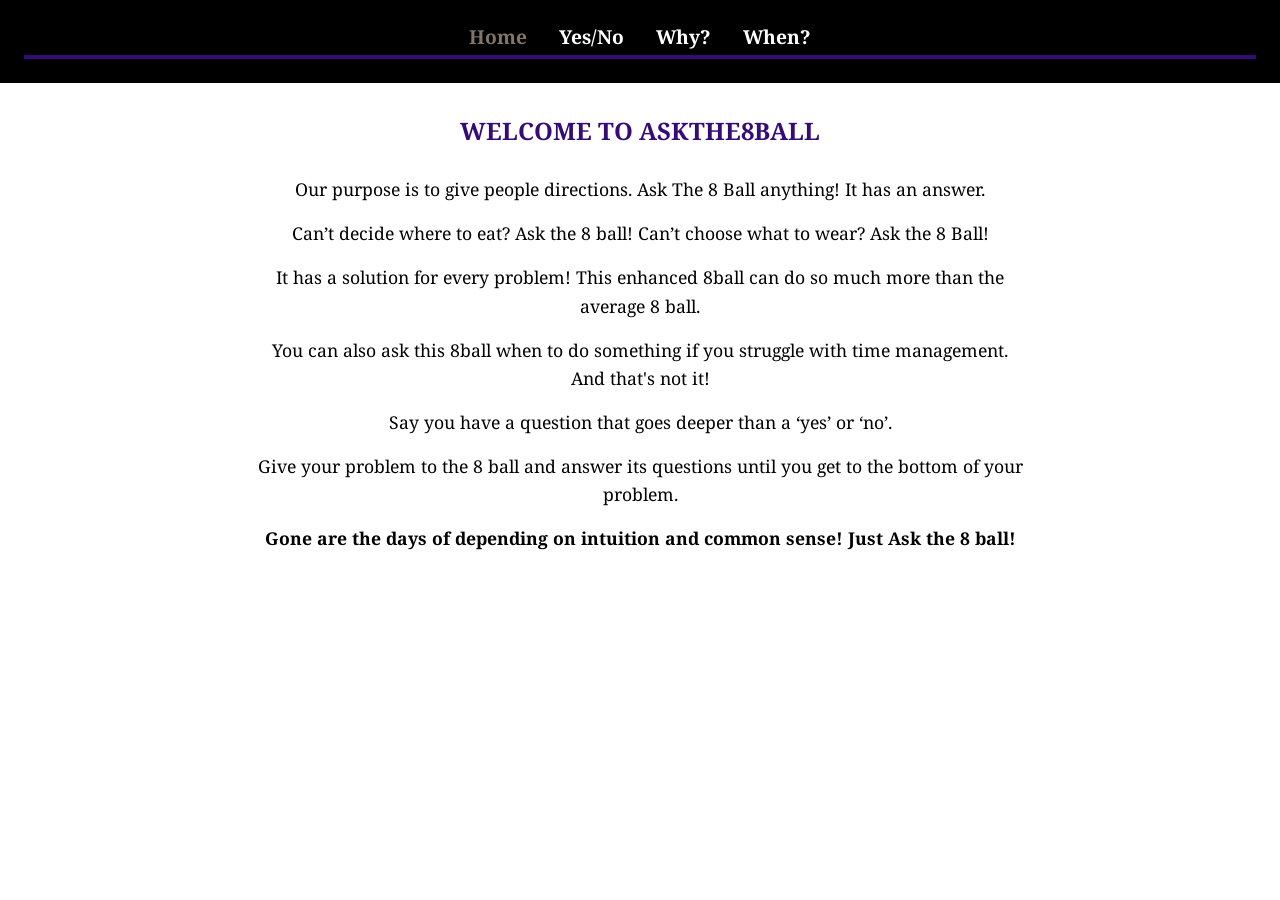
<file: docs/index.html>
<!DOCTYPE html>
<html lang="en">
<head>
    <meta charset="UTF-8">
    <meta name="viewport" content="width=device-width, initial-scale=1.0">
    <title>AskThe8Ball - Home</title>
    <link rel="stylesheet" href="./styles/style.css">
</head>
<body class="home-page">
<header class="site-header">
    <nav class="main-nav">
        <ul class="nav-links">
            <li><a href="index.html" class="active">Home</a></li>
            <li><a href="yes-no.html">Yes/No</a></li>
            <li><a href="why.html">Why?</a></li>
            <li><a href="when.html">When?</a></li>
        </ul>
    </nav>
    <hr class="header-divider">
</header>

<main class="main-content text-center">
    <section class="hero-section">
        <h1 class="main-title">WELCOME TO ASKTHE8BALL</h1>
    </section>

    <section class="about-section">
        <p>Our purpose is to give people directions. Ask The 8 Ball anything! It has an answer.</p>
        <p>Can’t decide where to eat? Ask the 8 ball! Can’t choose what to wear? Ask the 8 Ball!</p>
        <p>It has a solution for every problem! This enhanced 8ball can do so much more than the average 8 ball.</p>
        <p>You can also ask this 8ball when to do something if you struggle with time management. And that's not it!</p>
        <p>Say you have a question that goes deeper than a ‘yes’ or ‘no’.</p>
        <p>Give your problem to the 8 ball and answer its questions until you get to the bottom of your problem.</p>
        <p><strong>Gone are the days of depending on intuition and common sense! Just Ask the 8 ball!</strong></p>
    </section>
</main>
</body>
</html>
</file>
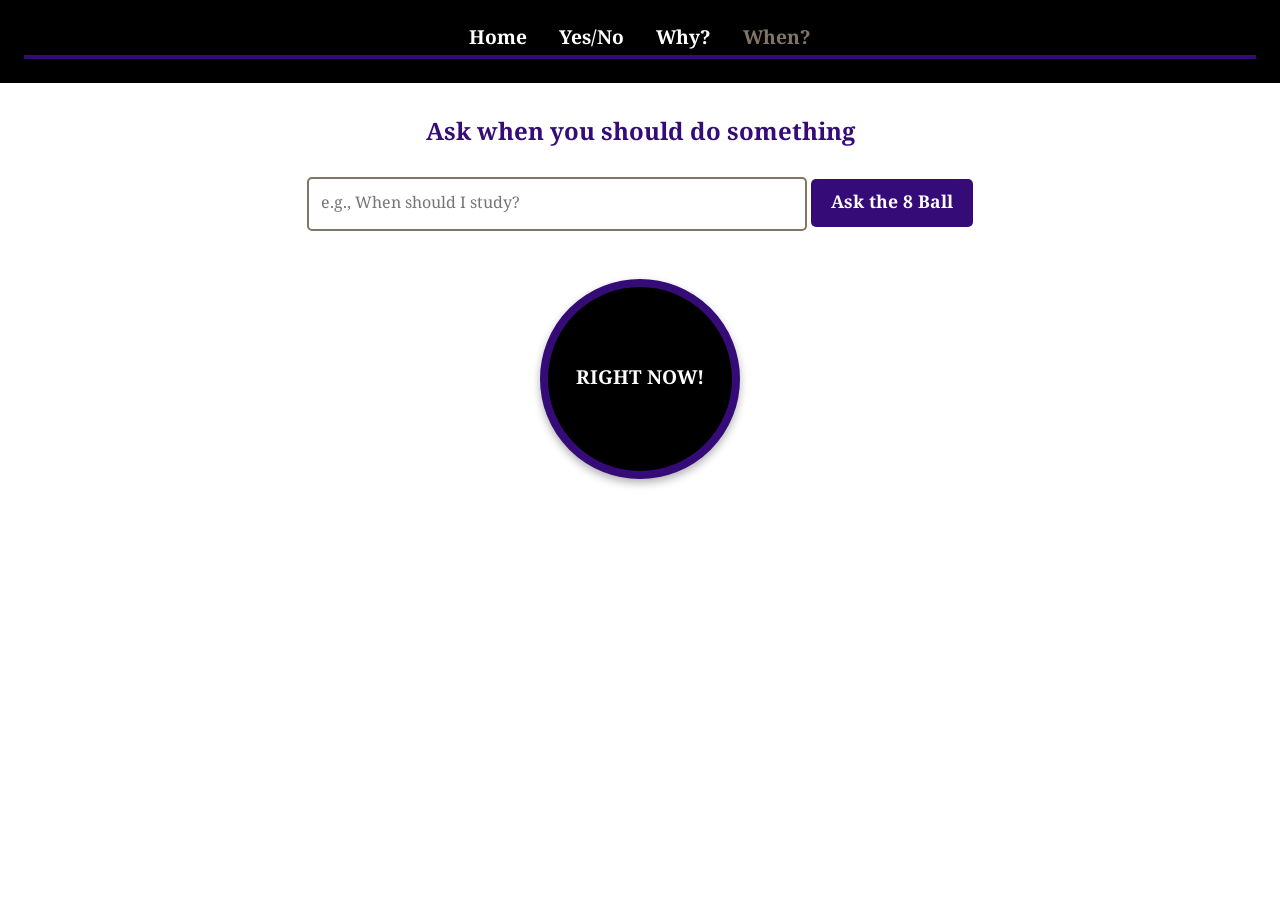
<file: docs/when.html>
<!DOCTYPE html>
<html lang="en">
<head>
    <meta charset="UTF-8">
    <meta name="viewport" content="width=device-width, initial-scale=1.0">
    <title>AskThe8Ball - When?</title>
    <link rel="stylesheet" href="./styles/style.css">
</head>
<body class="when-page">
<header class="site-header">
    <nav class="main-nav">
        <ul class="nav-links">
            <li><a href="index.html">Home</a></li>
            <li><a href="yes-no.html">Yes/No</a></li>
            <li><a href="why.html">Why?</a></li>
            <li><a href="when.html" class="active">When?</a></li>
        </ul>
    </nav>
    <hr class="header-divider">
</header>

<main class="main-content text-center">
    <section class="interaction-section">
        <h2>Ask when you should do something</h2>
        <form action="#timing-answer" method="GET" class="question-form">
            <input type="text" placeholder="e.g., When should I study?" class="question-input" required>
            <button type="submit" class="btn btn-ask">Ask the 8 Ball</button>
        </form>
    </section>

    <section id="timing-answer" class="answer-section">
        <div class="eight-ball-display">
            <p class="magic-answer">RIGHT NOW!</p>
        </div>
    </section>
</main>
</body>
</html>
</file>
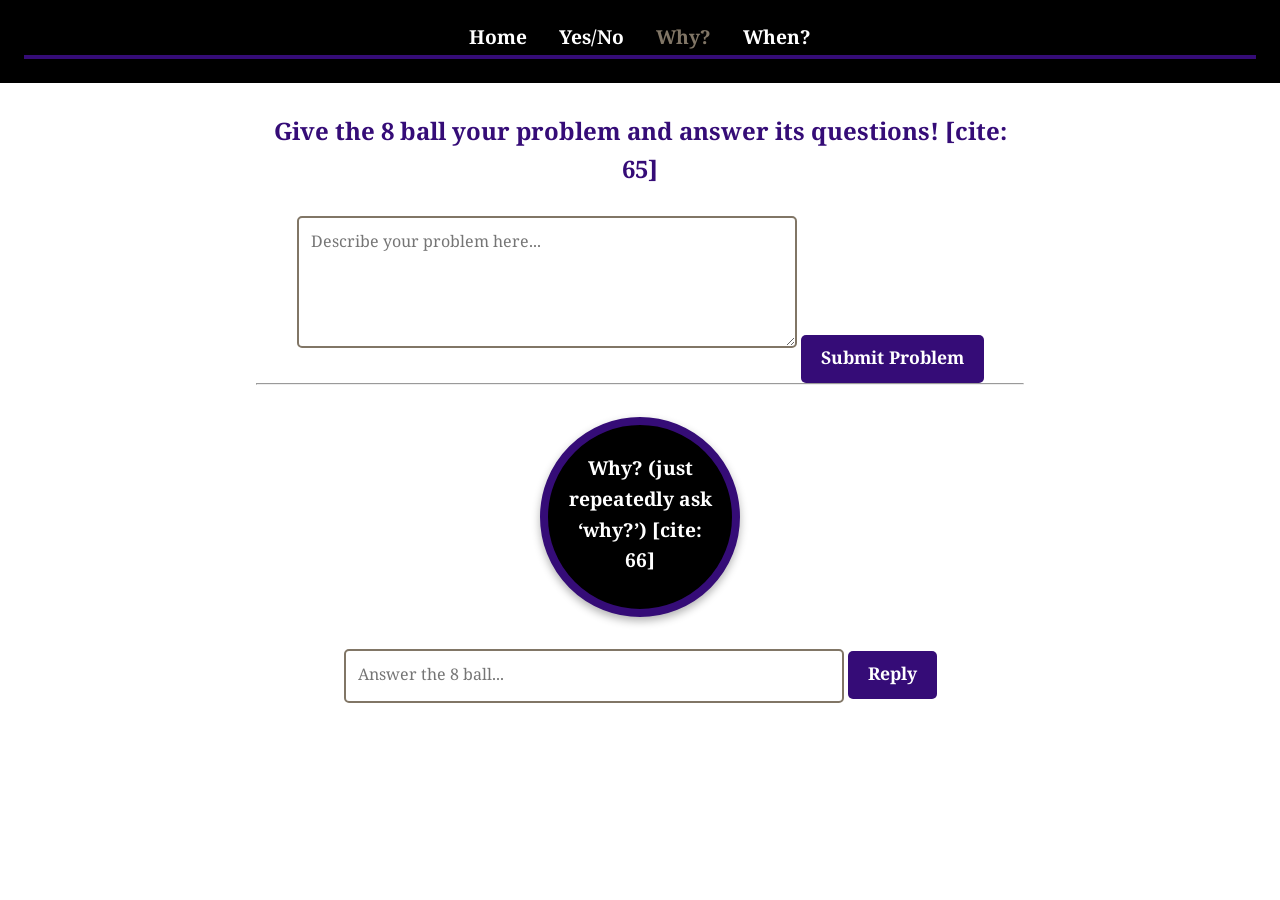
<file: docs/why.html>
<!DOCTYPE html>
<html lang="en">
<head>
    <meta charset="UTF-8">
    <meta name="viewport" content="width=device-width, initial-scale=1.0">
    <title>AskThe8Ball - Why?</title>
    <link rel="stylesheet" href="./styles/style.css">
</head>
<body class="why-page">
<header class="site-header">
    <nav class="main-nav">
        <ul class="nav-links">
            <li><a href="index.html">Home</a></li>
            <li><a href="yes-no.html">Yes/No</a></li>
            <li><a href="why.html" class="active">Why?</a></li>
            <li><a href="when.html">When?</a></li>
        </ul>
    </nav>
    <hr class="header-divider">
</header>

<main class="main-content text-center">
    <section class="interaction-section">
        <h2>Give the 8 ball your problem and answer its questions! [cite: 65]</h2>

        <form action="#conversation" method="GET" class="problem-form">
            <textarea placeholder="Describe your problem here..." class="problem-input" rows="4" required></textarea>
            <button type="submit" class="btn btn-submit">Submit Problem</button>
        </form>
    </section>

    <hr>

    <section id="conversation" class="conversation-section">
        <div class="eight-ball-response">
            <p class="magic-question">Why? (just repeatedly ask ‘why?’) [cite: 66]</p>
        </div>

        <form action="#conversation" method="GET" class="reply-form">
            <input type="text" placeholder="Answer the 8 ball..." class="reply-input" required>
            <button type="submit" class="btn btn-reply">Reply</button>
        </form>
    </section>
</main>
</body>
</html>
</file>
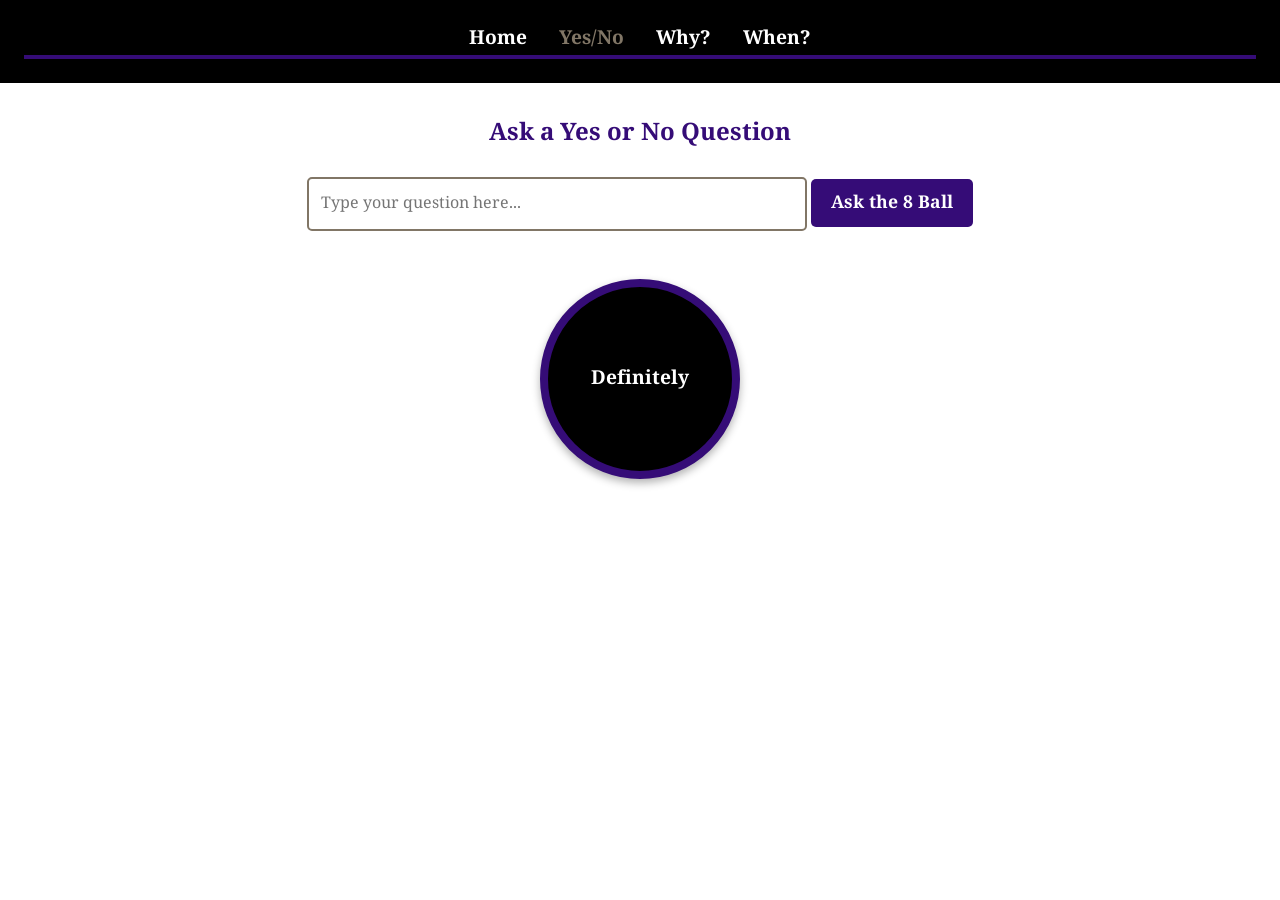
<file: docs/yes-no.html>
<!DOCTYPE html>
<html lang="en">
<head>
    <meta charset="UTF-8">
    <meta name="viewport" content="width=device-width, initial-scale=1.0">
    <title>AskThe8Ball - Yes/No</title>
    <link rel="stylesheet" href="./styles/style.css">
</head>
<body class="yes-no-page">
<header class="site-header">
    <nav class="main-nav">
        <ul class="nav-links">
            <li><a href="index.html">Home</a></li>
            <li><a href="yes-no.html" class="active">Yes/No</a></li>
            <li><a href="why.html">Why?</a></li>
            <li><a href="when.html">When?</a></li>
        </ul>
    </nav>
    <hr class="header-divider">
</header>

<main class="main-content text-center">
    <section class="interaction-section">
        <h2>Ask a Yes or No Question</h2>
        <form action="#answer" method="GET" class="question-form">
            <input type="text" placeholder="Type your question here..." class="question-input" required>
            <button type="submit" class="btn btn-ask">Ask the 8 Ball</button>
        </form>
    </section>

    <section id="answer" class="answer-section">
        <div class="eight-ball-display">
            <p class="magic-answer">Definitely</p>
        </div>
    </section>
</main>
</body>
</html>
</file>
<file: docs/styles/style.css>
@import url('https://fonts.googleapis.com/css2?family=Noto+Serif+Thai:wght@400;700&display=swap');


:root {
    --primary-color: #000000;
    --secondary-color: #FFFFFF;
    --accent1-color: #350C77;
    --accent2-color: #817666;


    --main-font: 'Noto Serif Thai', serif;
}


* {
    box-sizing: border-box;
    margin: 0;
    padding: 0;
}


body {
    font-family: var(--main-font);
    background-color: var(--secondary-color);
    color: var(--primary-color);
    line-height: 1.6;
}


.site-header {
    background-color: var(--primary-color);
    padding: 1.5rem;
}

.nav-links {
    list-style: none;
    display: flex;
    justify-content: center;
    gap: 2rem;
}

.nav-links a {
    color: var(--secondary-color);
    text-decoration: none;
    font-size: 1.2rem;
    font-weight: 700;
    transition: color 0.3s ease;
}

.nav-links a:hover,
.nav-links a.active {
    color: var(--accent2-color);
}

.header-divider {
    border: none;
    height: 4px;
    background-color: var(--accent1-color);
}


.main-content {
    max-width: 800px;
    margin: 2rem auto;
    padding: 0 1rem;
}

.text-center {
    text-align: center;
}

h1, h2, h3 {
    color: var(--accent1-color);
    margin-bottom: 1.5rem;
}

p {
    margin-bottom: 1rem;
    font-size: 1.1rem;
}


.btn {
    background-color: var(--accent1-color);
    color: var(--secondary-color);
    border: none;
    padding: 10px 20px;
    font-family: var(--main-font);
    font-size: 1.1rem;
    font-weight: 700;
    cursor: pointer;
    border-radius: 5px;
    transition: background-color 0.3s ease;
}

.btn:hover {
    background-color: var(--primary-color);
}


.question-input, .problem-input, .reply-input {
    width: 100%;
    max-width: 500px;
    padding: 12px;
    margin-bottom: 1rem;
    border: 2px solid var(--accent2-color);
    border-radius: 5px;
    font-family: var(--main-font);
    font-size: 1rem;
}


.eight-ball-display, .eight-ball-response {
    background-color: var(--primary-color);
    color: var(--secondary-color);
    width: 200px;
    height: 200px;
    border-radius: 50%;
    display: flex;
    align-items: center;
    justify-content: center;
    margin: 2rem auto;
    border: 8px solid var(--accent1-color);
    box-shadow: 0 4px 8px rgba(0, 0, 0, 0.3);
}

.magic-answer, .magic-question {
    font-weight: bold;
    font-size: 1.2rem;
    text-align: center;
    padding: 1rem;
    margin: 0;
}
</file>
